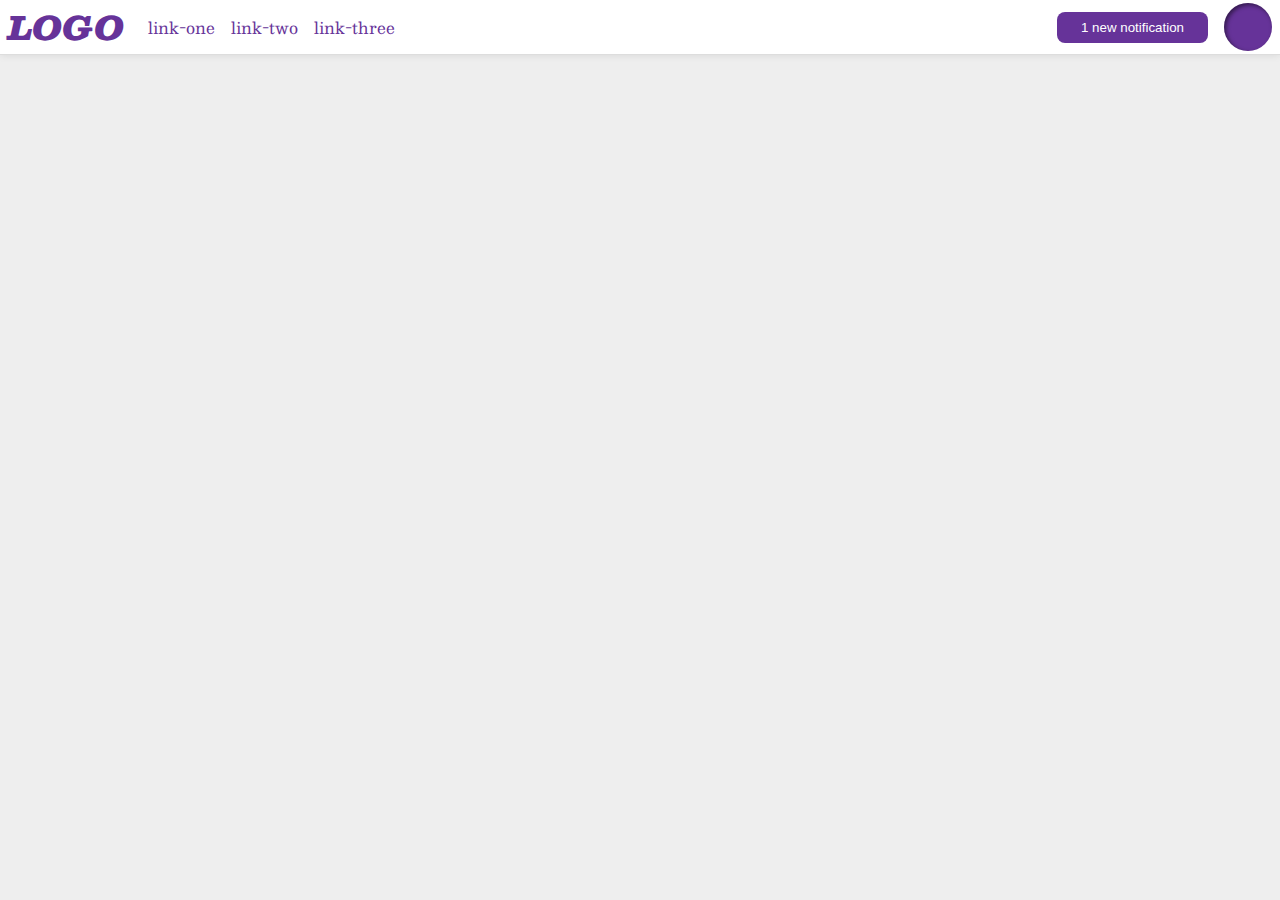
<file: flex/03-flex-header-2/index.html>
<!DOCTYPE html>
<html lang="en">
  <head>
    <meta charset="UTF-8">
    <meta http-equiv="X-UA-Compatible" content="IE=edge">
    <meta name="viewport" content="width=device-width, initial-scale=1.0">
    <title>Flex Header 2</title>
    <link rel="stylesheet" href="style.css">
  </head>
  <body>
    <div class="header">
      <div class="left">
        <div class="logo">
          LOGO
        </div>
        <ul class="links">
          <li><a href="google.com">link-one</a></li>
          <li><a href="google.com">link-two</a></li>
          <li><a href="google.com">link-three</a></li>
        </ul>
      </div>
      <div class="right">
        <button class="notifications">
          1 new notification
        </button>
        <div class="profile-image"></div>
      </div>
    </div>
  </body>
</html>
</file>
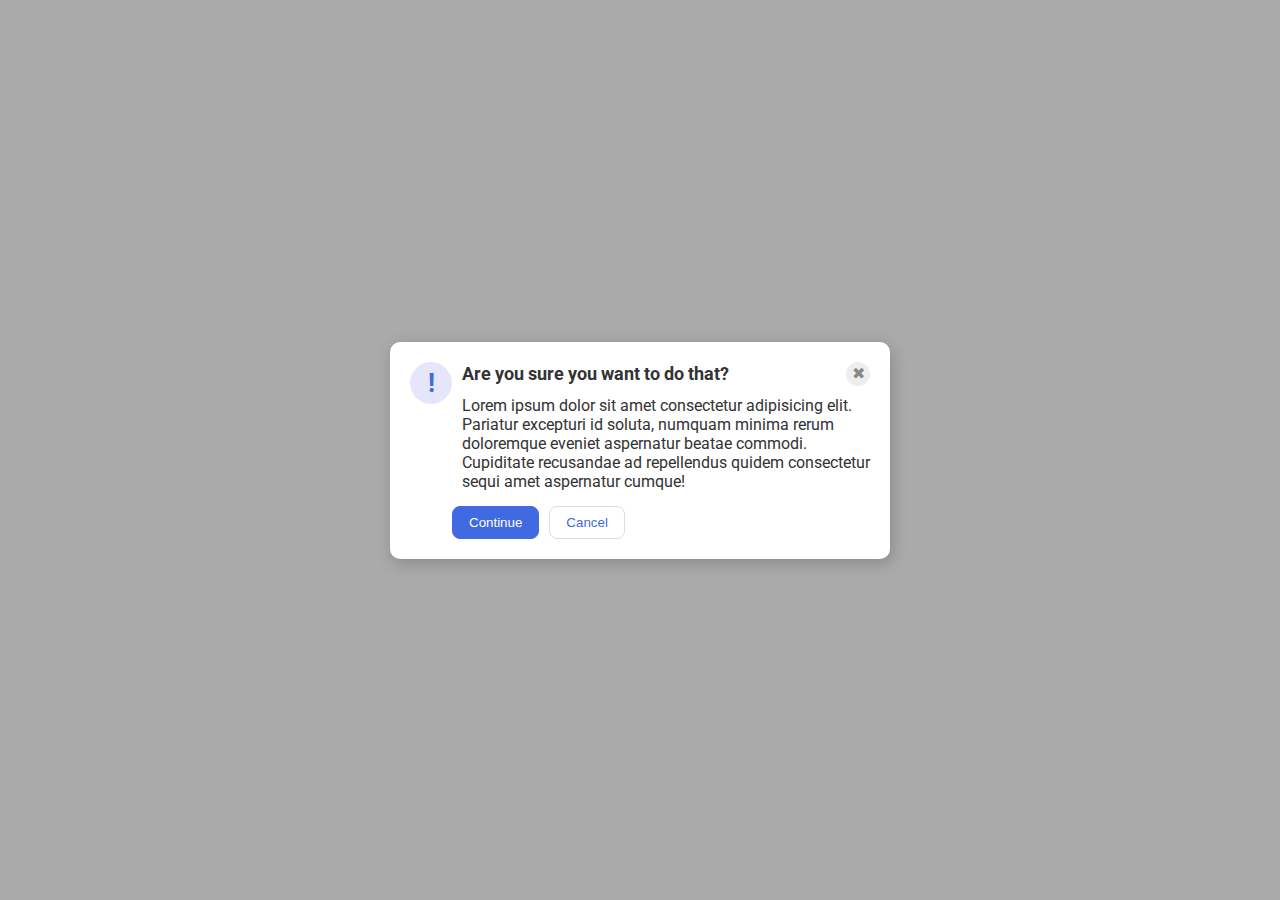
<file: flex/05-flex-modal/index.html>
<!DOCTYPE html>
<html lang="en">
  <head>
    <meta charset="UTF-8">
    <meta http-equiv="X-UA-Compatible" content="IE=edge">
    <meta name="viewport" content="width=device-width, initial-scale=1.0">
    <link rel="stylesheet" href="style.css">
    <title>Modal</title>
  </head>
  <body>
    <div class="modal">
      <div class="icon">!</div>
      <div class="content">
        <div class="title">
          <div class="header">Are you sure you want to do that?</div>
          <div class="close-button">✖</div>
        </div>
      
        <div class="text">Lorem ipsum dolor sit amet consectetur adipisicing elit. Pariatur excepturi id soluta, numquam minima rerum doloremque eveniet aspernatur beatae commodi. Cupiditate recusandae ad repellendus quidem consectetur sequi amet aspernatur cumque!</div>
        <div class="buttons">
          <button class="continue">Continue</button>
          <button class="cancel">Cancel</button>
      </div>
      </div>
    </div>
  </body>
</html>
</file>
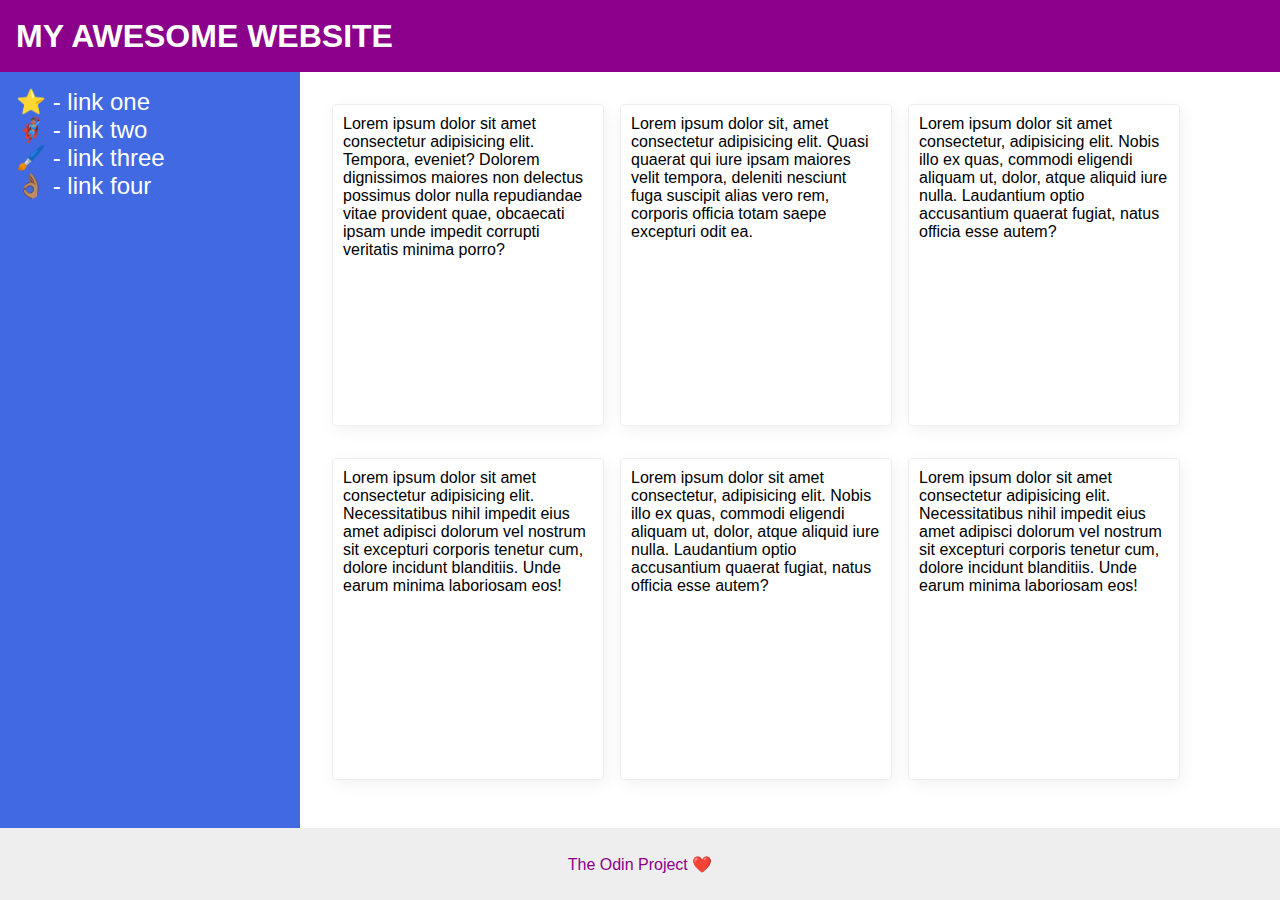
<file: flex/07-flex-layout-2/index.html>
<!DOCTYPE html>
<html lang="en">
  <head>
    <meta charset="UTF-8">
    <meta http-equiv="X-UA-Compatible" content="IE=edge">
    <meta name="viewport" content="width=device-width, initial-scale=1.0">
    <title>The Holy Grail</title>
    <link rel="stylesheet" href="style.css">
  </head>
  <body>
    <div class="header">
      MY AWESOME WEBSITE
    </div>
    <div class="container">
      <div class="sidebar">
        <ul>
          <li><a href="#">⭐ - link one</a></li>
          <li><a href="#">🦸🏽‍♂️ - link two</a></li>
          <li><a href="#">🖌️ - link three</a></li>
          <li><a href="#">👌🏽 - link four</a></li>
        </ul>
      </div>

      <div class="content">
        <div class="card">Lorem ipsum dolor sit amet consectetur adipisicing elit. Tempora, eveniet? Dolorem dignissimos maiores non delectus possimus dolor nulla repudiandae vitae provident quae, obcaecati ipsam unde impedit corrupti veritatis minima porro?</div>
        <div class="card">Lorem ipsum dolor sit, amet consectetur adipisicing elit. Quasi quaerat qui iure ipsam maiores velit tempora, deleniti nesciunt fuga suscipit alias vero rem, corporis officia totam saepe excepturi odit ea.</div>
        <div class="card">Lorem ipsum dolor sit amet consectetur, adipisicing elit. Nobis illo ex quas, commodi eligendi aliquam ut, dolor, atque aliquid iure nulla. Laudantium optio accusantium quaerat fugiat, natus officia esse autem?</div>
        <div class="card">Lorem ipsum dolor sit amet consectetur adipisicing elit. Necessitatibus nihil impedit eius amet adipisci dolorum vel nostrum sit excepturi corporis tenetur cum, dolore incidunt blanditiis. Unde earum minima laboriosam eos!</div>
        <div class="card">Lorem ipsum dolor sit amet consectetur, adipisicing elit. Nobis illo ex quas, commodi eligendi aliquam ut, dolor, atque aliquid iure nulla. Laudantium optio accusantium quaerat fugiat, natus officia esse autem?</div>
        <div class="card">Lorem ipsum dolor sit amet consectetur adipisicing elit. Necessitatibus nihil impedit eius amet adipisci dolorum vel nostrum sit excepturi corporis tenetur cum, dolore incidunt blanditiis. Unde earum minima laboriosam eos!</div>
      </div>
    </div>
    <div class="footer">
      The Odin Project ❤️
    </div>
  </body>
</html>
</file>
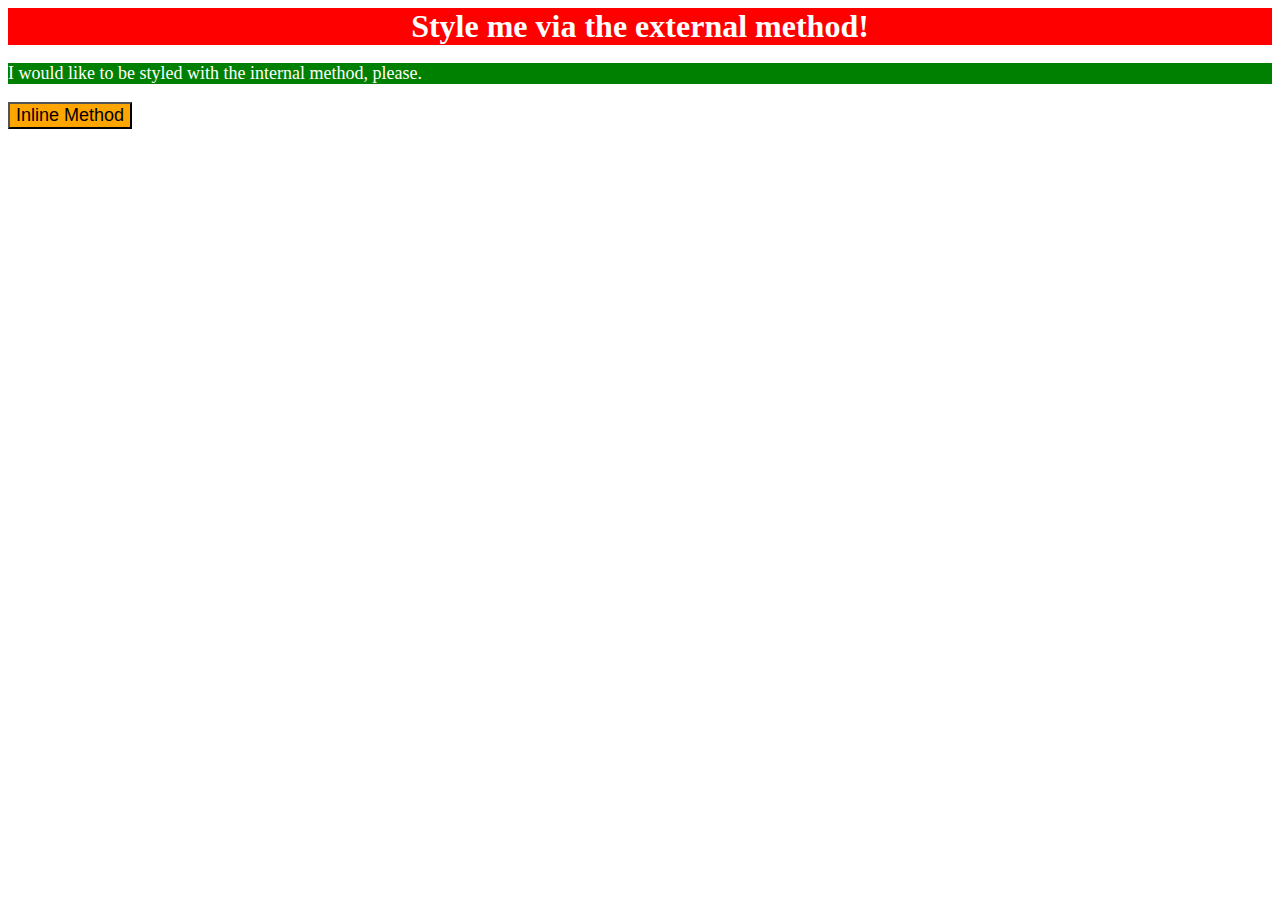
<file: foundations/01-css-methods/index.html>
<!DOCTYPE html>
<html lang="en">
  <head>
    <meta charset="UTF-8">
    <meta http-equiv="X-UA-Compatible" content="IE=edge">
    <meta name="viewport" content="width=device-width, initial-scale=1.0">
    <link href="./styles.css" rel="stylesheet" />
    <title>Methods for Adding CSS</title>

    <style>
      p {
        background-color: green;
        color: white;
        font-size: 18px;
      }
    </style>
  </head>
  <body>
    <div>Style me via the external method!</div>
    <p>I would like to be styled with the internal method, please.</p>
    <button style="background-color: orange; font-size: 18px;">Inline Method</button>
  </body>
</html>
</file>
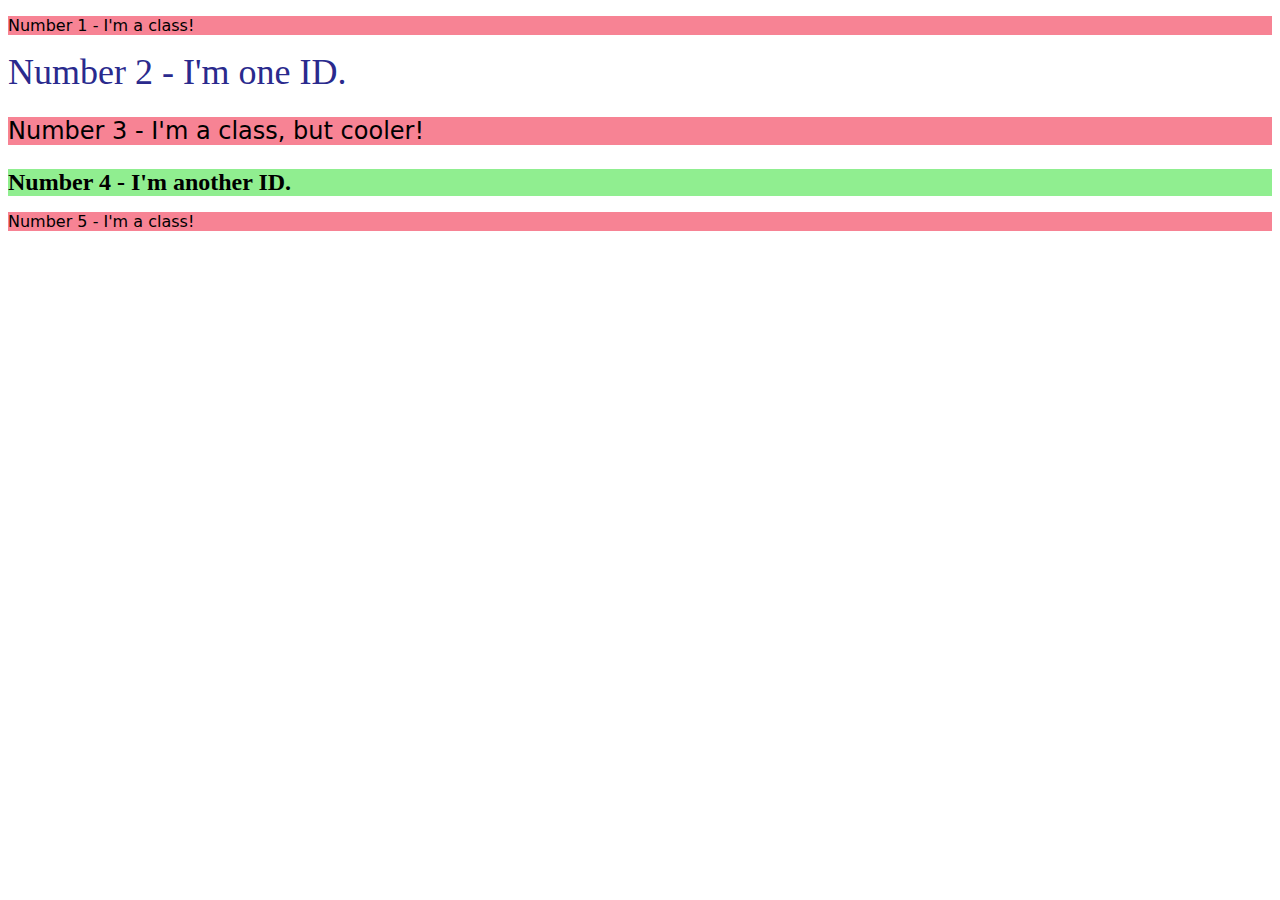
<file: foundations/02-class-id-selectors/index.html>
<!DOCTYPE html>
<html lang="en">
  <head>
    <meta charset="UTF-8">
    <meta http-equiv="X-UA-Compatible" content="IE=edge">
    <meta name="viewport" content="width=device-width, initial-scale=1.0">
    <title>Class and ID Selectors</title>
    <link rel="stylesheet" href="style.css">
  </head>
  <body>
    <p>Number 1 - I'm a class!</p>
    <div id="blue">Number 2 - I'm one ID.</div>
    <p class="large">Number 3 - I'm a class, but cooler!</p>
    <div id="green">Number 4 - I'm another ID.</div>
    <p>Number 5 - I'm a class!</p>
  </body>
</html>
</file>
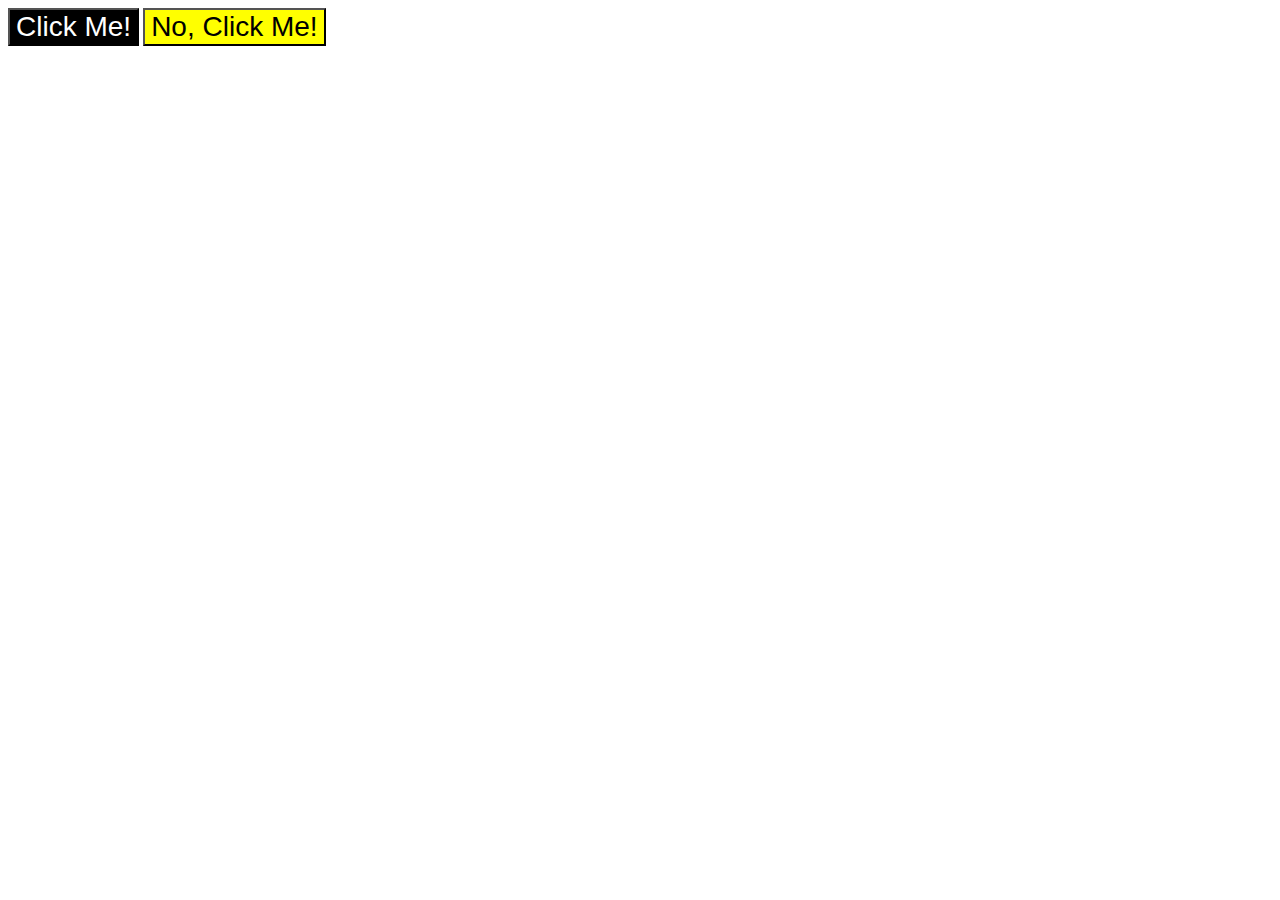
<file: foundations/03-grouping-selectors/index.html>
<!DOCTYPE html>
<html lang="en">
  <head>
    <meta charset="UTF-8">
    <meta http-equiv="X-UA-Compatible" content="IE=edge">
    <meta name="viewport" content="width=device-width, initial-scale=1.0">
    <title>Grouping Selectors</title>
    <link rel="stylesheet" href="style.css">
  </head>
  <body>
    <button class="btn black">Click Me!</button>
    <button class="btn yellow">No, Click Me!</button>
  </body>
</html>
</file>
<file: flex/03-flex-header-2/style.css>
/* this is some magical font-importing.  
you'll learn about it later. */
@import url('https://fonts.googleapis.com/css2?family=Besley:ital,wght@0,400;1,900&display=swap');

body {
  margin: 0;
  background: #eee;
  font-family: Besley, serif;
}

.header {
  background: white;
  border-bottom: 1px solid #ddd;
  box-shadow: 0 0 8px rgba(0,0,0,.1);
  display: flex;
  justify-content: space-between;
}

.left, .right, .links {
  display: flex;
  align-items: center;
  margin: 0 8px;
  padding: 0;
  gap: 16px;
}

.profile-image {
  background: rebeccapurple;
  box-shadow: inset 2px 2px 4px rgba(0,0,0,.5);
  border-radius: 50%;
  width: 48px;
  height:  48px;
}

.logo {
  color: rebeccapurple;
  font-size: 32px;
  font-weight: 900;
  font-style: italic;
}

button {
  border: none;
  border-radius: 8px;
  background: rebeccapurple;
  color: white;
  padding: 8px 24px;
}

a {
  /* this removes the line under our links */
  text-decoration: none;
  color: rebeccapurple;
}

ul {
  list-style-type: none;
}
</file>
<file: flex/05-flex-modal/style.css>
@import url('https://fonts.googleapis.com/css2?family=Roboto:wght@400;700&display=swap');

html, body {
  height: 100%;
}

body {
  font-family: Roboto, sans-serif;
  margin: 0;
  background: #aaa;
  color: #333;
  /* I'll give you this one for free lol */
  display: flex;
  align-items: center;
  justify-content: center;
}

.modal {
  background: white;
  width: 480px;
  border-radius: 10px;
  box-shadow: 2px 4px 16px rgba(0,0,0,.2);
}

.icon {
  color: royalblue;
  font-size: 26px;
  font-weight: 700;
  background: lavender;
  width: 42px;
  height: 42px;
  border-radius: 50%;
  display: flex;
  align-items: center;
  justify-content: center;
  margin: 10px 0 10px 10px;
}

.close-button {
  background: #eee;
  border-radius: 50%;
  color: #888;
  font-weight: 400;
  font-size: 16px;
  height: 24px;
  width: 24px;
  display: flex;
  align-items: center;
  justify-content: center;
}

button {
  padding: 8px 16px;
  border-radius: 8px;
}

button.continue {
  background: royalblue;
  border: 1px solid royalblue;
  color: white;
}

button.cancel {
  background: white;
  border: 1px solid #ddd;
  color: royalblue;
}

.modal, .content, .title, .buttons {
  display: flex;
}

.modal {
  padding: 10px;
}

.title {
  justify-content: space-between;
  margin: 0 10px 0 10px;
  align-items: center;
}

.header {
  font-weight: 700;
  font-size: 110%;
}

.content {
  flex-direction: column;
  flex: 1;
  gap: 10px;
  margin: 10px 0;
}

.text{
  margin: 0 10px 5px 10px;
}

.buttons {
  gap: 10px;
}
</file>
<file: flex/07-flex-layout-2/style.css>
body {
  font-family: -apple-system, BlinkMacSystemFont, 'Segoe UI', Roboto, Oxygen, Ubuntu, Cantarell, 'Open Sans', 'Helvetica Neue', sans-serif;
  margin: 0;
  min-height: 100vh;
  display: flex;
  flex-direction: column;
}

.header {
  height: 72px;
  font-size: 32px;
  font-weight: 900;
  background: darkmagenta;
  color: white;
  display: flex;
  align-items: center;
  padding-left: 16px;
}

.footer {
  height: 72px;
  background: #eee;
  color: darkmagenta;
  display: flex;
  justify-content: center;
  align-items: center;
}

.container {
  display:flex;
  flex: 1;
}

.sidebar {
  width: 300px;
  background: royalblue;
  flex: 1 0 auto;
  padding: 16px;
  box-sizing: border-box;
}

.sidebar ul {
  list-style: none;
  padding: 0;
  margin: 0;
}

.sidebar ul li a {
  font-size: 24px;
  color: #fff;
  text-decoration: none;
}

.content {
  display: flex;
  flex-wrap: wrap;
  padding: 32px;
  gap: 16px;
}

.card {
  border: 1px solid #eee;
  box-shadow: 2px 4px 16px rgba(0,0,0,.06);
  border-radius: 4px;
  flex: 0 0 250px;
  height: 300px;
  padding: 10px;
}
</file>
<file: foundations/01-css-methods/styles.css>
div {
    background-color: red;
    color: white;
    font-size: 32px;
    text-align: center;
    font-weight: bold;
}
</file>
<file: foundations/02-class-id-selectors/style.css>
p {
    background-color: #f78394;
    font-family: 'Verdana', 'DejaVu Sans', sans-serif;
}

#blue {
    color: #2a2a8d;
    font-size: 36px;
}

p.large {
    font-size: 24px;
}

#green {
    background-color: #90ee90;
    font-size: 24px;
    font-weight: 700;
}
</file>
<file: foundations/03-grouping-selectors/style.css>
.btn {
    font-size: 28px;
    font-family: 'Helvetica', 'Times New Roman', sans-serif;
}

.btn.black {
    background-color: #000;
    color: #fff;
}

.btn.yellow {
    background-color: #ffff00;
}
</file>
